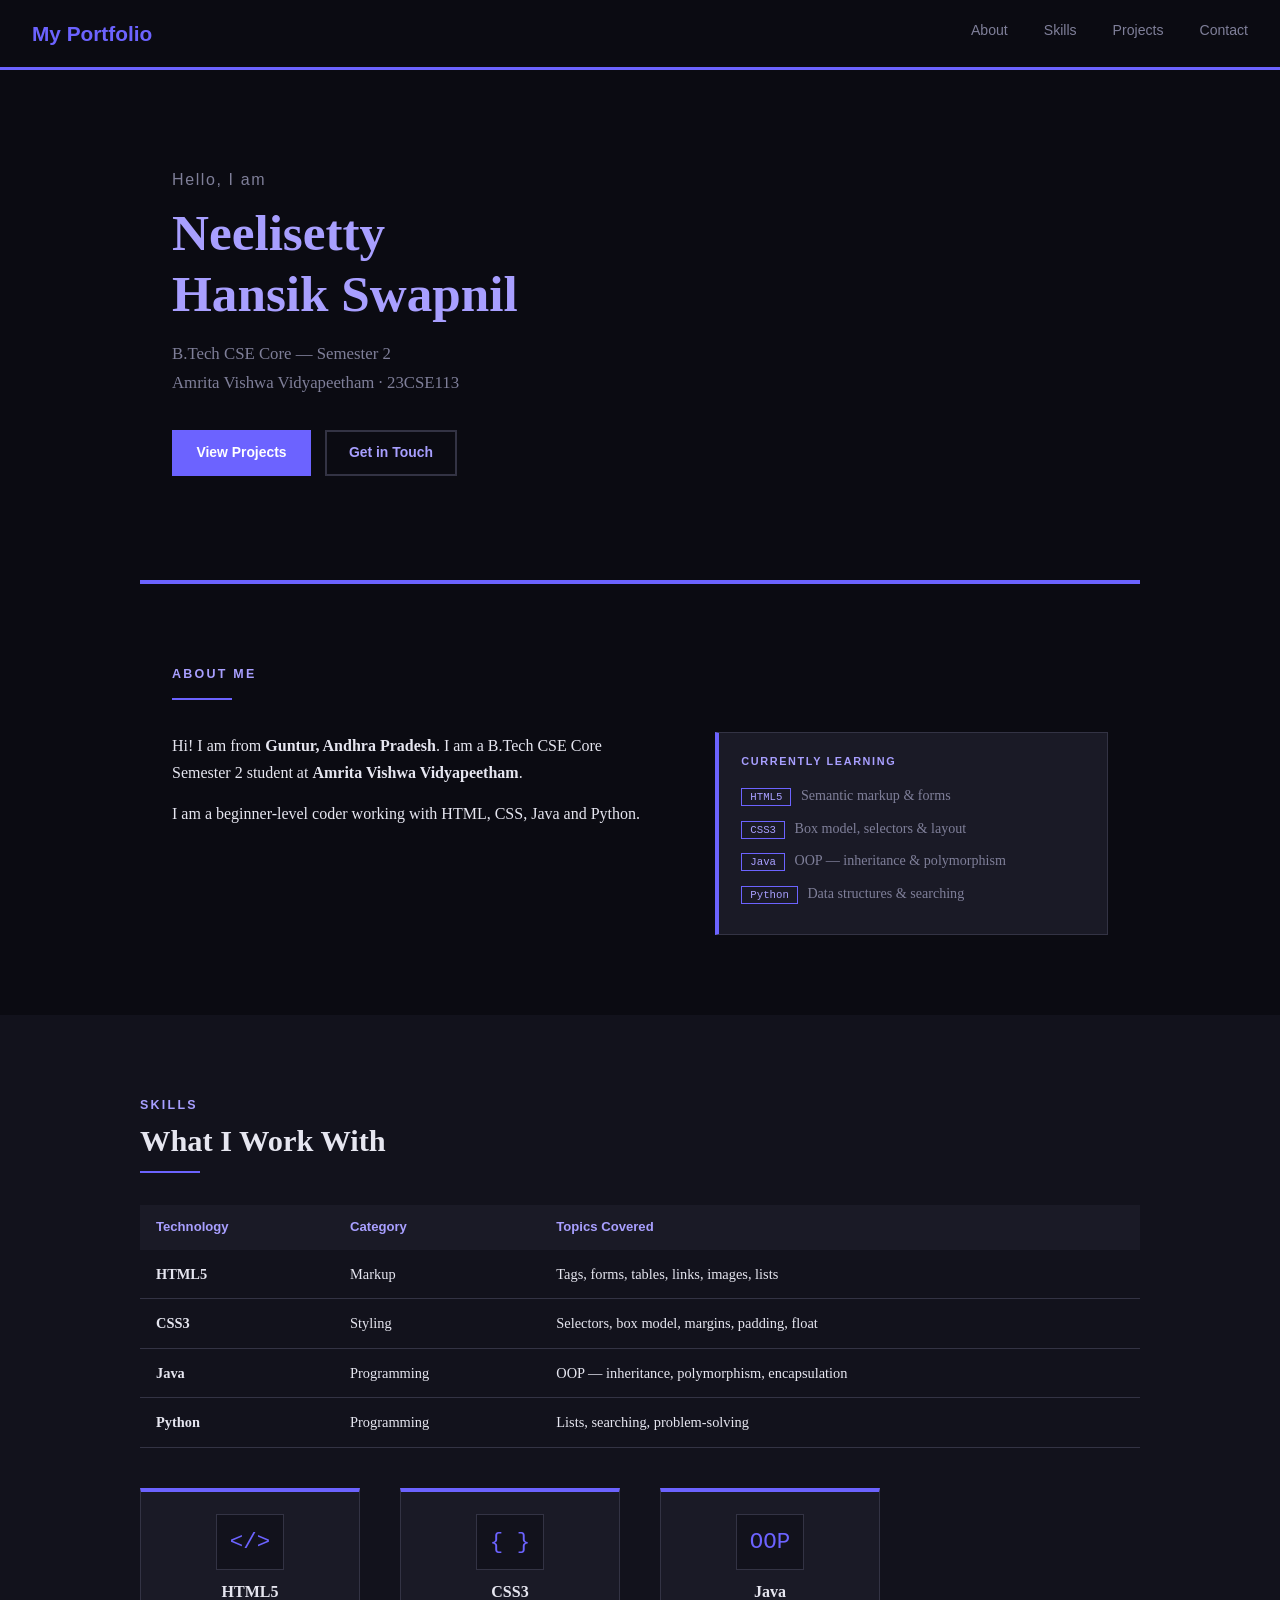
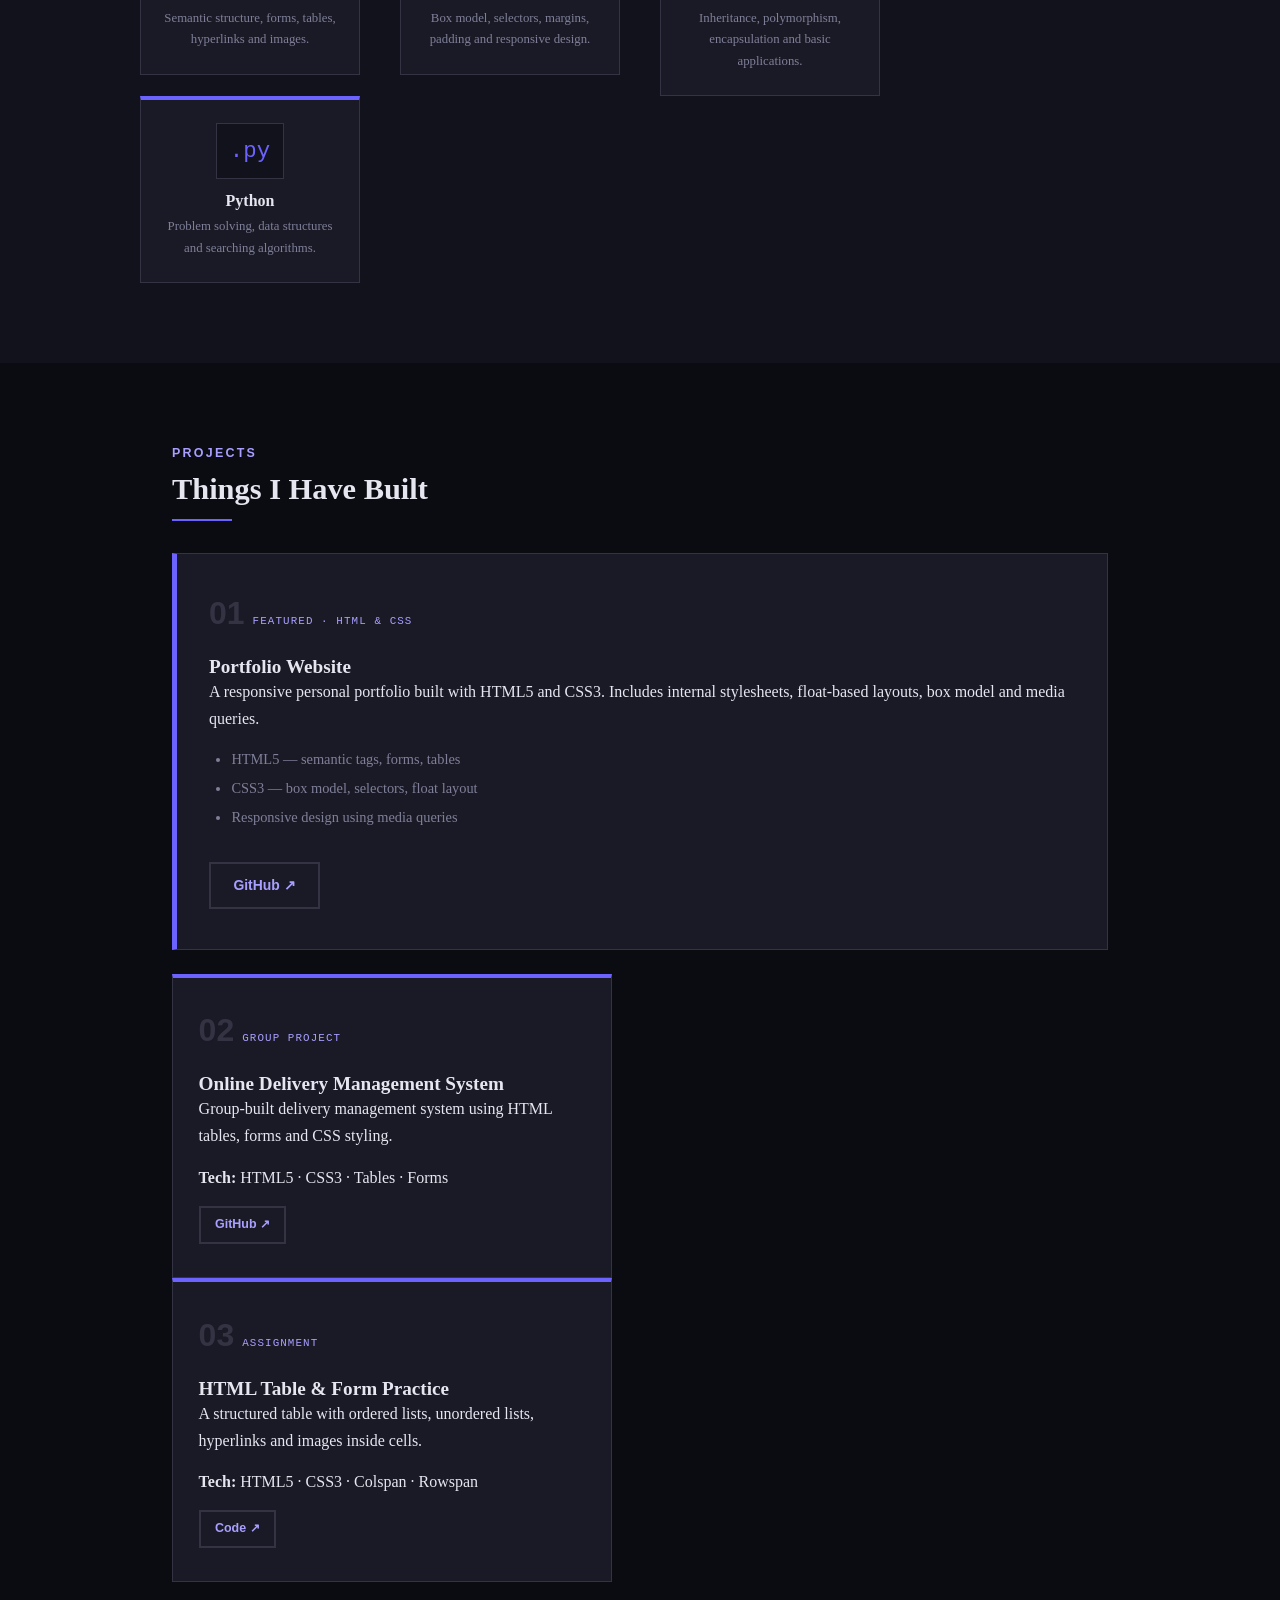
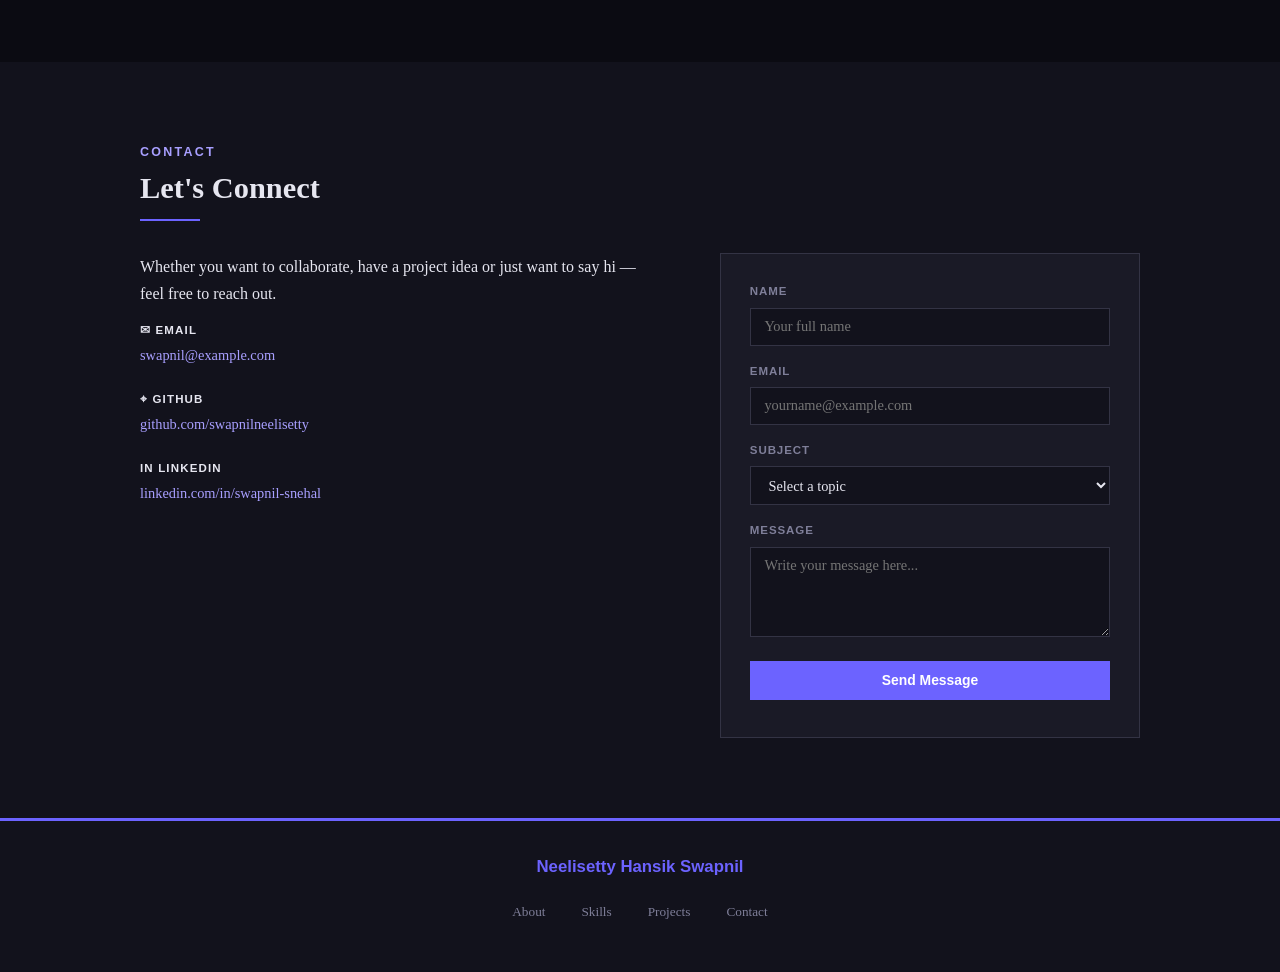
<file: index.html>
<!DOCTYPE html>
<html lang="en">
<head>
  <meta charset="UTF-8" />
  <meta name="viewport" content="width=device-width, initial-scale=1.0" />
  <title>Neelisetty Hansik Swapnil — Portfolio</title>
  <link rel="stylesheet" href="style.css" />
</head>
<body>

  <div id="nav">
    <span class="logo">My Portfolio</span>
    <div class="links">
      <a href="#about">About</a>
      <a href="#skills">Skills</a>
      <a href="#projects">Projects</a>
      <a href="#contact">Contact</a>
    </div>
    <div style="clear:both;"></div>
  </div>

  <div id="hero">
    <p class="lbl">Hello, I am</p>
    <h1>Neelisetty<br>Hansik Swapnil</h1>
    <p class="sub">B.Tech CSE Core &mdash; Semester 2<br>Amrita Vishwa Vidyapeetham &middot; 23CSE113</p>
    <div class="btns">
      <a href="#projects" class="btn btn-s">View Projects</a>
      <a href="#contact" class="btn btn-o">Get in Touch</a>
    </div>
  </div>

  <div id="about" class="sec">
    <p class="sec-lbl">About Me</p>
    <hr>
    <div class="two">
      <div class="l">
        <p>Hi! I am from <strong>Guntur, Andhra Pradesh</strong>. I am a B.Tech CSE Core Semester 2 student at <strong>Amrita Vishwa Vidyapeetham</strong>.</p>
        <p>I am a beginner-level coder working with HTML, CSS, Java and Python.</p>
      </div>
      <div class="r">
        <div class="card">
          <p class="chip">Currently Learning</p>
          <ul>
            <li><span class="tag">HTML5</span> Semantic markup &amp; forms</li>
            <li><span class="tag">CSS3</span> Box model, selectors &amp; layout</li>
            <li><span class="tag">Java</span> OOP — inheritance &amp; polymorphism</li>
            <li><span class="tag">Python</span> Data structures &amp; searching</li>
          </ul>
        </div>
      </div>
      <div style="clear:both;"></div>
    </div>
  </div>

  <div id="skills" class="sec alt">
    <div class="inner">
      <p class="sec-lbl">Skills</p>
      <h2>What I Work With</h2>
      <hr>
      <table>
        <tr><th>Technology</th><th>Category</th><th>Topics Covered</th></tr>
        <tr><td><strong>HTML5</strong></td><td>Markup</td><td>Tags, forms, tables, links, images, lists</td></tr>
        <tr><td><strong>CSS3</strong></td><td>Styling</td><td>Selectors, box model, margins, padding, float</td></tr>
        <tr><td><strong>Java</strong></td><td>Programming</td><td>OOP — inheritance, polymorphism, encapsulation</td></tr>
        <tr><td><strong>Python</strong></td><td>Programming</td><td>Lists, searching, problem-solving</td></tr>
      </table>
      <div class="scards">
        <div class="sc"><p class="ico">&lt;/&gt;</p><h3>HTML5</h3><p>Semantic structure, forms, tables, hyperlinks and images.</p></div>
        <div class="sc"><p class="ico">{ }</p><h3>CSS3</h3><p>Box model, selectors, margins, padding and responsive design.</p></div>
        <div class="sc"><p class="ico">OOP</p><h3>Java</h3><p>Inheritance, polymorphism, encapsulation and basic applications.</p></div>
        <div class="sc"><p class="ico">.py</p><h3>Python</h3><p>Problem solving, data structures and searching algorithms.</p></div>
        <div style="clear:both;"></div>
      </div>
    </div>
  </div>

  <div id="projects" class="sec">
    <p class="sec-lbl">Projects</p>
    <h2>Things I Have Built</h2>
    <hr>
    <div class="pf">
      <p><span class="pnum">01</span><span class="ptag">Featured &middot; HTML &amp; CSS</span></p>
      <h3>Portfolio Website</h3>
      <p>A responsive personal portfolio built with HTML5 and CSS3. Includes internal stylesheets, float-based layouts, box model and media queries.</p>
      <ul class="tl">
        <li>HTML5 — semantic tags, forms, tables</li>
        <li>CSS3 — box model, selectors, float layout</li>
        <li>Responsive design using media queries</li>
      </ul>
      <br>
      <a href="https://github.com/swapnilneelisetty" target="_blank" class="btn btn-o">GitHub &#8599;</a>
    </div>
    <div class="two">
      <div class="pc">
        <p><span class="pnum">02</span><span class="ptag">Group Project</span></p>
        <h3>Online Delivery Management System</h3>
        <p>Group-built delivery management system using HTML tables, forms and CSS styling.</p>
        <p><strong>Tech:</strong> HTML5 &middot; CSS3 &middot; Tables &middot; Forms</p>
        <a href="https://github.com/swapnilneelisetty" target="_blank" class="btn btn-o btn-sm">GitHub &#8599;</a>
      </div>
      <div class="pc">
        <p><span class="pnum">03</span><span class="ptag">Assignment</span></p>
        <h3>HTML Table &amp; Form Practice</h3>
        <p>A structured table with ordered lists, unordered lists, hyperlinks and images inside cells.</p>
        <p><strong>Tech:</strong> HTML5 &middot; CSS3 &middot; Colspan &middot; Rowspan</p>
        <a href="#" class="btn btn-o btn-sm">Code &#8599;</a>
      </div>
      <div style="clear:both;"></div>
    </div>
  </div>

  <div id="contact" class="sec alt">
    <div class="inner">
      <p class="sec-lbl">Contact</p>
      <h2>Let's Connect</h2>
      <hr>
      <div class="two">
        <div class="l">
          <p>Whether you want to collaborate, have a project idea or just want to say hi — feel free to reach out.</p>
          <ul class="cl">
            <li><strong>&#9993; Email</strong><a href="https://outlook.cloud.microsoft/mail/">swapnil@example.com</a></li>
            <li><strong>&#8982; GitHub</strong><a href="https://github.com/swapnilneelisetty" target="_blank">github.com/swapnilneelisetty</a></li>
            <li><strong>in LinkedIn</strong><a href="https://www.linkedin.com/in/swapnil-snehal-5876233ab/" target="_blank">linkedin.com/in/swapnil-snehal</a></li>
          </ul>
        </div>
        <div class="r">
          <form action="success.html" method="get">
            <div class="fg"><label for="fn">Name</label><input type="text" id="fn" name="name" placeholder="Your full name" /></div>
            <div class="fg"><label for="fe">Email</label><input type="email" id="fe" name="email" placeholder="yourname@example.com" /></div>
            <div class="fg">
              <label for="fs">Subject</label>
              <select id="fs" name="subject">
                <option value="">Select a topic</option>
                <option value="collab">Collaboration</option>
                <option value="project">Project Inquiry</option>
                <option value="feedback">Feedback</option>
                <option value="other">Other</option>
              </select>
            </div>
            <div class="fg"><label for="fm">Message</label><textarea id="fm" name="message" rows="4" placeholder="Write your message here..."></textarea></div>
            <input type="submit" value="Send Message" class="btn btn-s btn-full" />
          </form>
        </div>
        <div style="clear:both;"></div>
      </div>
    </div>
  </div>

  <div id="footer">
    <p class="logo">Neelisetty Hansik Swapnil</p>
    <div class="flinks">
      <a href="#about">About</a>
      <a href="#skills">Skills</a>
      <a href="#projects">Projects</a>
      <a href="#contact">Contact</a>
    </div>
  </div>

</body>
</html>
</file>
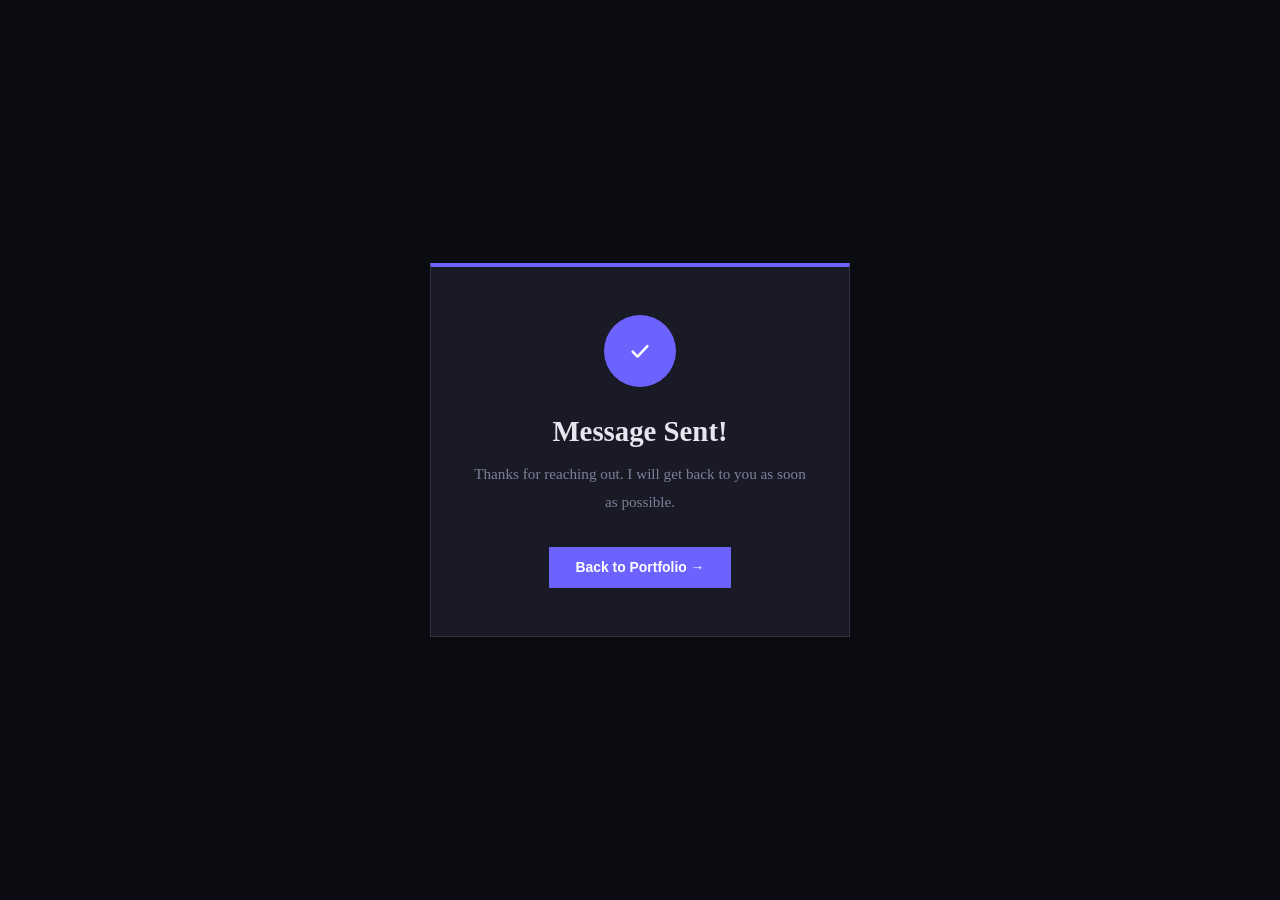
<file: success.html>
<!DOCTYPE html>
<html lang="en">
<head>
  <meta charset="UTF-8" />
  <meta name="viewport" content="width=device-width, initial-scale=1.0" />
  <title>Message Sent!</title>
  <link rel="stylesheet" href="success.css" />
</head>
<body>
  <div class="page">
    <div class="card">
      <div class="icon-wrap">
        <div class="circle">
          <svg viewBox="0 0 52 52" width="32" height="32">
            <polyline points="14,27 22,35 38,18" fill="none" stroke="#fff" stroke-width="4" stroke-linecap="round" stroke-linejoin="round"/>
          </svg>
        </div>
      </div>
      <h1>Message Sent!</h1>
      <p>Thanks for reaching out. I will get back to you as soon as possible.</p>
      <a href="index.html" class="btn">Back to Portfolio &rarr;</a>
    </div>
  </div>
</body>
</html>
</file>
<file: style.css>
* {
  box-sizing: border-box;
  margin: 0;
  padding: 0;
}

body {
  font-family: Georgia, serif;
  font-size: 16px;
  color: #e6e6f0;
  background-color: #0b0b12;
  line-height: 1.7;
}

a {
  color: #a89fff;
  text-decoration: none;
}

a:hover {
  color: #6c63ff;
  text-decoration: underline;
}

ul {
  list-style: none;
}

h1, h2, h3 {
  font-family: 'Trebuchet MS', Georgia, serif;
  color: #e6e6f0;
  line-height: 1.2;
}

h1 { font-size: 3rem; }
h2 { font-size: 1.9rem; }
h3 { font-size: 1.2rem; }
p  { margin-bottom: 0.9rem; }

/* NAV */
#nav {
  background-color: #0b0b12;
  border-bottom: 3px solid #6c63ff;
  padding: 1rem 2rem;
}

#nav .logo {
  font-family: 'Trebuchet MS', sans-serif;
  font-size: 1.3rem;
  font-weight: bold;
  color: #6c63ff;
  float: left;
}

#nav .links {
  float: right;
}

#nav .links a {
  color: #7f7f99;
  font-size: 0.88rem;
  margin-left: 2rem;
  font-family: 'Trebuchet MS', sans-serif;
}

#nav .links a:hover {
  color: #e6e6f0;
  text-decoration: none;
}

/* HERO */
#hero {
  background-color: #0b0b12;
  border-bottom: 4px solid #6c63ff;
  padding: 6rem 2rem;
  max-width: 1000px;
  margin: 0 auto;
}

@keyframes slide {
  from {
    opacity: 0;
    margin-left: -80px;
  }
  to {
    opacity: 1;
    margin-left: 0;
  }
}

#hero .lbl {
  font-family: 'Trebuchet MS', sans-serif;
  color: #7f7f99;
  font-size: 1rem;
  letter-spacing: 0.1em;
  margin-bottom: 0.5rem;
  animation: slide 0.6s ease-out both;
}

#hero h1 {
  color: #a89fff;
  font-size: 3.2rem;
  margin-bottom: 1rem;
  animation: slide 0.7s ease-out 0.15s both;
}

#hero .sub {
  color: #7f7f99;
  font-size: 1.05rem;
  margin-bottom: 2rem;
  animation: slide 0.7s ease-out 0.3s both;
}

#hero .btns {
  margin-top: 1.5rem;
  animation: slide 0.7s ease-out 0.45s both;
}

/* SECTIONS */
.sec {
  max-width: 1000px;
  margin: 0 auto;
  padding: 5rem 2rem;
}

.sec.alt {
  background-color: #12121c;
  max-width: 100%;
}

.sec.alt .inner {
  max-width: 1000px;
  margin: 0 auto;
}

.sec-lbl {
  font-family: 'Trebuchet MS', sans-serif;
  font-size: 0.78rem;
  letter-spacing: 0.18em;
  text-transform: uppercase;
  color: #a89fff;
  font-weight: bold;
  margin-bottom: 0.4rem;
}

hr {
  border: none;
  border-top: 2px solid #6c63ff;
  width: 60px;
  margin: 0.75rem 0 2rem 0;
}

/* TWO COL */
.two .l {
  float: left;
  width: 55%;
  padding-right: 2.5rem;
}

.two .r {
  float: right;
  width: 42%;
}

/* CARD */
.card {
  background-color: #1a1a26;
  border: 1px solid #333344;
  border-left: 4px solid #6c63ff;
  padding: 1.2rem 1.4rem;
}

.card .chip {
  font-family: 'Trebuchet MS', sans-serif;
  font-size: 0.68rem;
  letter-spacing: 0.15em;
  text-transform: uppercase;
  color: #a89fff;
  font-weight: bold;
  margin-bottom: 0.85rem;
}

.card li {
  font-size: 0.88rem;
  color: #7f7f99;
  margin-bottom: 0.55rem;
}

.tag {
  font-family: 'Courier New', monospace;
  font-size: 0.67rem;
  padding: 2px 8px;
  background-color: #1a1a26;
  border: 1px solid #6c63ff;
  color: #a89fff;
  margin-right: 6px;
}

/* TABLE */
table {
  width: 100%;
  border-collapse: collapse;
  margin-bottom: 2.5rem;
  font-size: 0.9rem;
}

th {
  background-color: #1a1a26;
  color: #a89fff;
  padding: 0.7rem 1rem;
  text-align: left;
  font-family: 'Trebuchet MS', sans-serif;
  font-size: 0.82rem;
}

td {
  padding: 0.75rem 1rem;
  border-bottom: 1px solid #333344;
  color: #e6e6f0;
  background-color: #12121c;
}

/* SKILL CARDS */
.sc {
  float: left;
  width: 22%;
  margin-right: 4%;
  background-color: #1a1a26;
  border: 1px solid #333344;
  border-top: 4px solid #6c63ff;
  padding: 1.4rem 1.2rem;
  text-align: center;
}

.sc:last-child {
  margin-right: 0;
}

.sc .ico {
  font-family: 'Courier New', monospace;
  font-size: 1.4rem;
  color: #6c63ff;
  background-color: #12121c;
  border: 1px solid #333344;
  padding: 0.5rem 0.8rem;
  display: inline-block;
  margin-bottom: 0.75rem;
}

.sc h3 {
  font-size: 1rem;
  margin-bottom: 0.4rem;
}

.sc p {
  font-size: 0.8rem;
  color: #7f7f99;
  margin-bottom: 0;
}

/* PROJECTS */
.pf {
  background-color: #1a1a26;
  border: 1px solid #333344;
  border-left: 5px solid #6c63ff;
  padding: 2rem;
  margin-bottom: 1.5rem;
}

.pc {
  float: left;
  width: 47%;
  margin-right: 4%;
  background-color: #1a1a26;
  border: 1px solid #333344;
  border-top: 4px solid #6c63ff;
  padding: 1.6rem;
}

.pc:last-child {
  margin-right: 0;
}

.pnum {
  font-family: 'Trebuchet MS', sans-serif;
  font-size: 2rem;
  font-weight: bold;
  color: #333344;
  margin-right: 0.5rem;
}

.ptag {
  font-family: 'Courier New', monospace;
  font-size: 0.68rem;
  letter-spacing: 0.1em;
  text-transform: uppercase;
  color: #a89fff;
}

.tl {
  list-style: disc;
  padding-left: 1.4rem;
  color: #7f7f99;
  font-size: 0.9rem;
}

.tl li {
  margin-bottom: 0.3rem;
}

/* CONTACT */
.cl li {
  margin-bottom: 1.4rem;
  font-size: 0.9rem;
  color: #7f7f99;
}

.cl li a {
  color: #a89fff;
  display: block;
  margin-top: 0.15rem;
}

.cl strong {
  font-family: 'Trebuchet MS', sans-serif;
  font-size: 0.72rem;
  letter-spacing: 0.1em;
  text-transform: uppercase;
  color: #e6e6f0;
  display: block;
}

form {
  background-color: #1a1a26;
  border: 1px solid #333344;
  padding: 1.8rem;
}

.fg {
  margin-bottom: 1rem;
}

.fg label {
  display: block;
  font-family: 'Trebuchet MS', sans-serif;
  font-size: 0.72rem;
  letter-spacing: 0.08em;
  text-transform: uppercase;
  color: #7f7f99;
  font-weight: bold;
  margin-bottom: 0.35rem;
}

.fg input,
.fg select,
.fg textarea {
  width: 100%;
  background-color: #12121c;
  border: 1px solid #333344;
  padding: 0.6rem 0.85rem;
  color: #e6e6f0;
  font-family: Georgia, serif;
  font-size: 0.9rem;
}

.fg input:focus,
.fg select:focus,
.fg textarea:focus {
  border-color: #6c63ff;
  outline: none;
}

.fg textarea {
  resize: vertical;
  min-height: 90px;
}

.fg select option {
  background-color: #12121c;
}

/* BUTTONS */
.btn {
  display: inline-block;
  padding: 0.6rem 1.4rem;
  font-family: 'Trebuchet MS', sans-serif;
  font-size: 0.87rem;
  font-weight: bold;
  border: 2px solid #6c63ff;
  margin-right: 0.6rem;
  margin-bottom: 0.5rem;
  cursor: pointer;
}

.btn-s {
  background-color: #6c63ff;
  color: #ffffff;
}

.btn-s:hover {
  background-color: #a89fff;
  border-color: #a89fff;
  color: #0b0b12;
  text-decoration: none;
}

.btn-o {
  background-color: transparent;
  color: #a89fff;
  border-color: #333344;
}

.btn-o:hover {
  border-color: #6c63ff;
  color: #6c63ff;
  text-decoration: none;
}

.btn-sm {
  padding: 0.4rem 0.9rem;
  font-size: 0.78rem;
}

.btn-full {
  width: 100%;
  text-align: center;
}

/* FOOTER */
#footer {
  background-color: #12121c;
  border-top: 3px solid #6c63ff;
  padding: 2rem;
  text-align: center;
}

#footer .logo {
  font-family: 'Trebuchet MS', sans-serif;
  font-size: 1.05rem;
  font-weight: bold;
  color: #6c63ff;
  margin-bottom: 1rem;
}

#footer .flinks {
  margin-bottom: 1rem;
}

#footer .flinks a {
  color: #7f7f99;
  font-size: 0.83rem;
  margin: 0 1rem;
}

#footer .flinks a:hover {
  color: #e6e6f0;
  text-decoration: none;
}

#footer .copy {
  font-size: 0.73rem;
  color: #333344;
}

/* MEDIA QUERIES */
@media (max-width: 768px) {
  h1 { font-size: 2.2rem; }
  h2 { font-size: 1.5rem; }
  #nav .logo  { float: none; display: block; margin-bottom: 0.5rem; }
  #nav .links { float: none; }
  #nav .links a { margin-left: 0; margin-right: 1.2rem; }
  .two .l, .two .r { float: none; width: 100%; padding-right: 0; margin-bottom: 1.5rem; }
  .sc, .pc { float: none; width: 100%; margin-right: 0; margin-bottom: 1rem; }
  table { font-size: 0.78rem; }
}

@media (max-width: 480px) {
  .sec { padding: 3rem 1rem; }
  #hero { padding: 4rem 1rem; }
  #hero h1 { font-size: 1.8rem; }
  #nav { padding: 1rem; }
}
</file>
<file: success.css>
* {
  box-sizing: border-box;
  margin: 0;
  padding: 0;
}

html, body {
  height: 100%;
}

body {
  font-family: Georgia, serif;
  background-color: #0b0b12;
  color: #e6e6f0;
  display: flex;
  align-items: center;
  justify-content: center;
  min-height: 100vh;
  padding: 2rem;
}

.page {
  display: flex;
  align-items: center;
  justify-content: center;
  width: 100%;
}

.card {
  background-color: #1a1a26;
  border: 1px solid #333344;
  border-top: 4px solid #6c63ff;
  padding: 3rem 2.5rem;
  max-width: 420px;
  width: 100%;
  text-align: center;
  animation: popIn 0.5s ease-out both;
}

@keyframes popIn {
  from {
    opacity: 0;
    margin-top: 30px;
  }
  to {
    opacity: 1;
    margin-top: 0;
  }
}

.icon-wrap {
  display: flex;
  justify-content: center;
  margin-bottom: 1.75rem;
}

.circle {
  width: 72px;
  height: 72px;
  border-radius: 50%;
  background-color: #6c63ff;
  display: flex;
  align-items: center;
  justify-content: center;
  animation: scaleIn 0.4s ease-out 0.2s both;
}

@keyframes scaleIn {
  from {
    transform: scale(0);
  }
  to {
    transform: scale(1);
  }
}

h1 {
  font-family: 'Trebuchet MS', Georgia, serif;
  font-size: 1.8rem;
  color: #e6e6f0;
  margin-bottom: 0.75rem;
}

p {
  font-size: 0.95rem;
  color: #7f7f99;
  line-height: 1.8;
  margin-bottom: 2rem;
}

.btn {
  display: inline-block;
  padding: 0.65rem 1.5rem;
  font-family: 'Trebuchet MS', sans-serif;
  font-size: 0.87rem;
  font-weight: bold;
  background-color: #6c63ff;
  color: #ffffff;
  border: 2px solid #6c63ff;
  cursor: pointer;
  text-decoration: none;
}

.btn:hover {
  background-color: #a89fff;
  border-color: #a89fff;
  color: #0b0b12;
  text-decoration: none;
}
</file>
